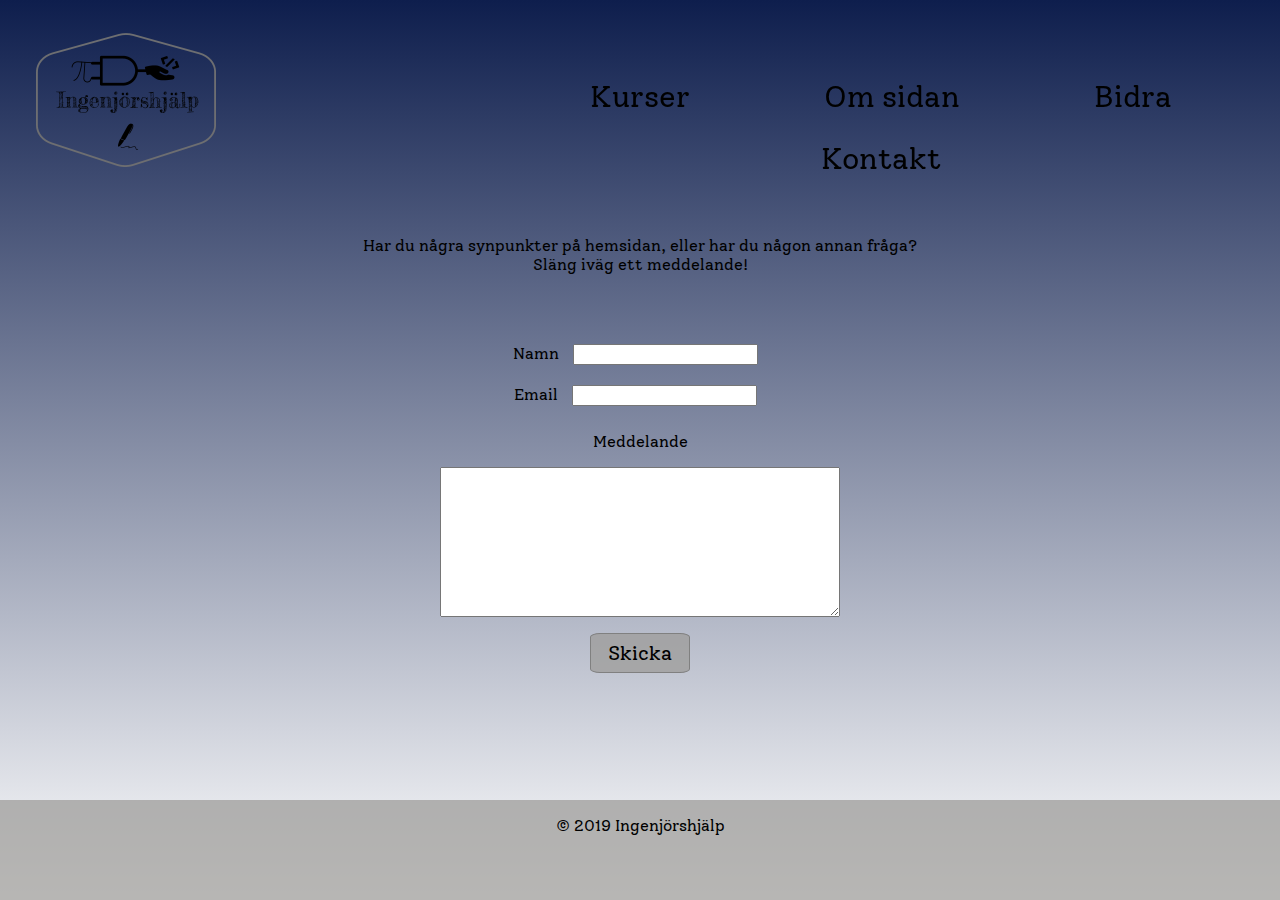
<file: frontend/html/contact.html>
<!DOCTYPE>
<html>
    <head>
        <meta name="author" content="Victor Krook">
        <meta charset="UTF-8">
        <meta name="viewport" content="width=device-width, initial-scale=1.0">
        <link rel="stylesheet" type="text/css" href="../css/style.css">
        <title>Ingenjörshjälp</title>

        <link rel="icon" type="image/png" sizes="32x32" href="images/favicon-32x32.png">
        <link rel="icon" type="image/png" sizes="96x96" href="images/favicon-96x96.png">
        <link rel="icon" type="image/png" sizes="16x16" href="images/favicon-16x16.png">
        

    </head>    


<body>

    <div class="navbar">
            <a href="index.html"><img src="../images/logo.png"></a>
        <ul>
            <li><a href="courses.html">Kurser</a></li>
            <li><a href="about.html">Om sidan</a></li>
            <li><a href="contribute.html">Bidra</a></li>
            <li><a href="contant.html">Kontakt</a></li>
        </ul>
    </div>

    <div class="footer">
        <footer>
            <p>&copy; 2019 Ingenjörshjälp</p>
        </footer>
    </div>

    <div class="contact">
    
        <p id="title">
            Har du några synpunkter på hemsidan, eller har du någon annan fråga? <br>
            Släng iväg ett meddelande!
        </p>

        <form>
            <div class="small_boxes">
                Namn <input type="text" id="name"> <br>
                Email <input type="email" id="email"> <br>
            </div>
            
            <p>Meddelande</p>
            <textarea class="message" id="message"></textarea>
        </form>
        <button id="submit_btn" >Skicka</button>

    </div>

    <script type="text/javascript" src="../javascript/form.js"></script>

</body>
</html>
</file>
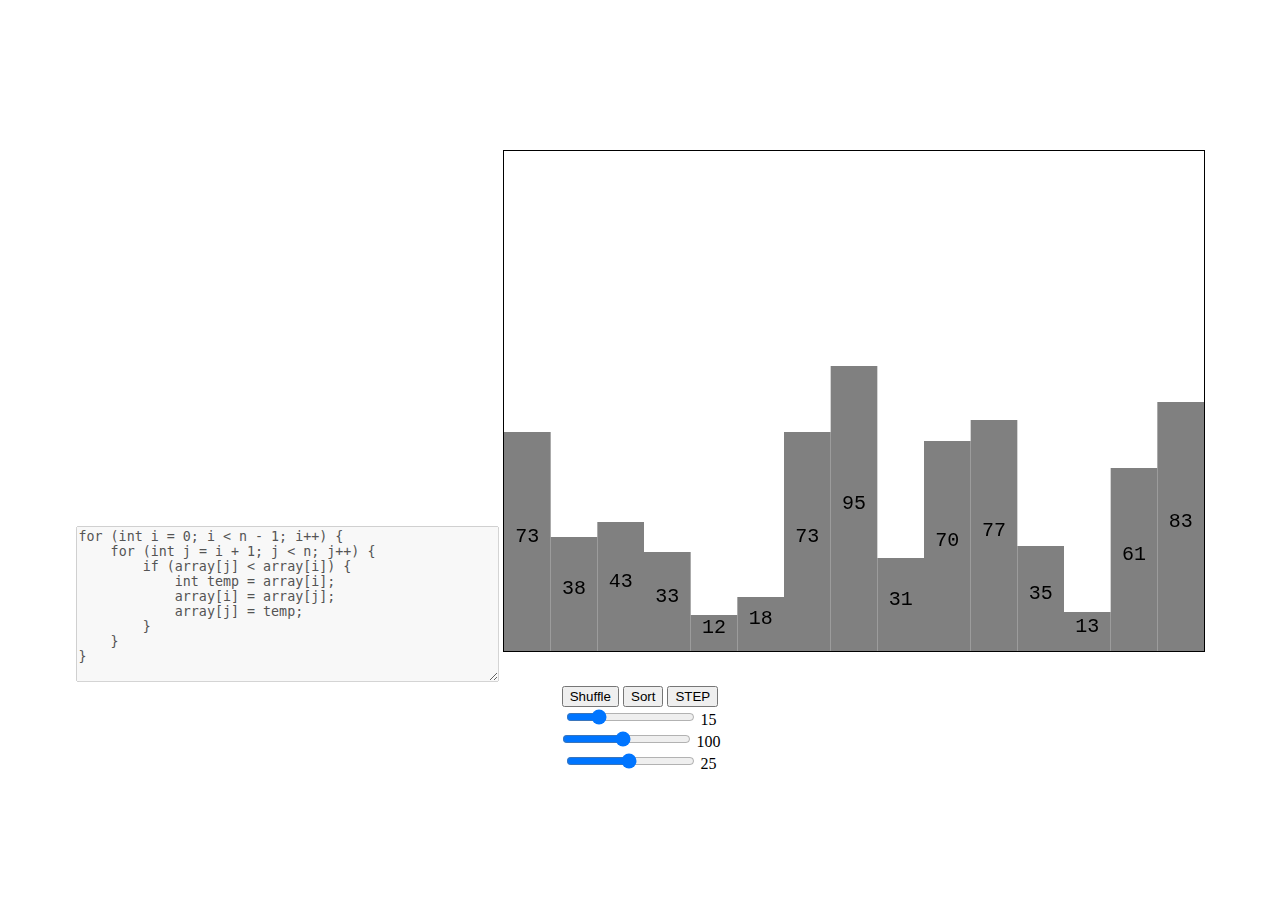
<file: frontend/html/sorting.html>
<!DOCTYPE html>
<html lang="en">
<head>
    <title>Canvas Tutorial</title>
    <link rel="stylesheet" type="text/css" href="../css/sorting.css">
</head>
<body>

    <div class='sorting'>

        <textarea></textarea>
        <canvas></canvas> <br>
        <button>Shuffle</button>
        <button id='sort'>Sort</button>
        <button id='debug'>STEP</button>

        <form>
            <input type="range" min="5" value="15" max="50" id="sizeSlider" oninput="sizeSliderText.value = sizeSlider.value">
            <output id="sizeSliderText">15</output>
        </form>

        <form>
            <input type="range" min="10" value="100" max="200" id="valueSlider" oninput="valueSliderText.value = valueSlider.value">
            <output id="valueSliderText">100</output>
        </form>

        <form>
            <input type="range" min="1" value="25" max="50" id="speedSlider" oninput="speedSliderText.value = speedSlider.value">
            <output id="speedSliderText">25</output>
        </form>

    </div>
    
    <script src="../javascript/canvas.js" type="text/javascript"></script>


</body>
</html>
</file>
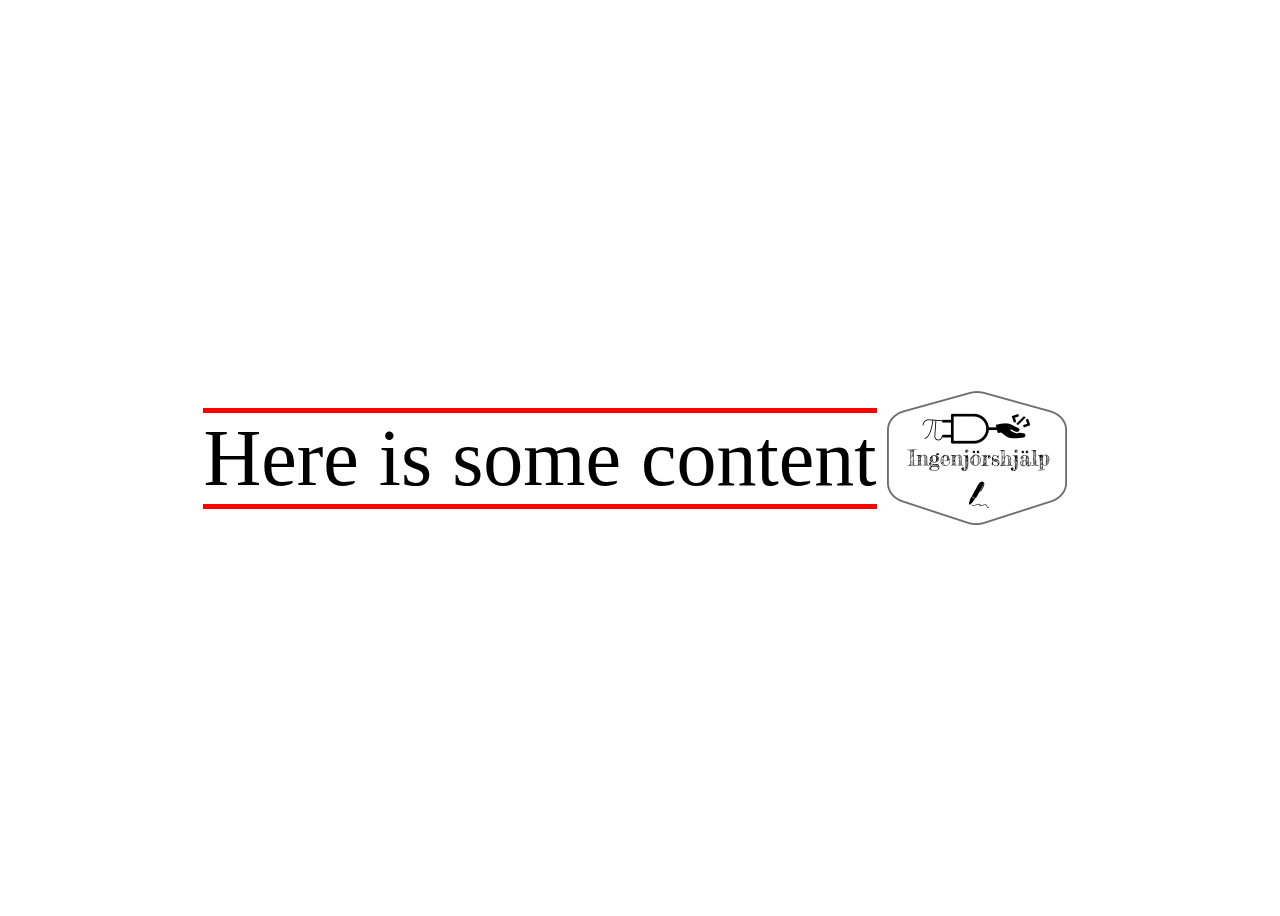
<file: frontend/html/testdev.html>
<!DOCTYPE html>
<html lang="en">
<head>
    <title>Document</title>
    <link rel="stylesheet" type="text/css" href="testdev.css">
</head>
<body>
    
    <p>Here is some content</p>

    <img src="../images/logo.png">

</body>
</html>
</file>
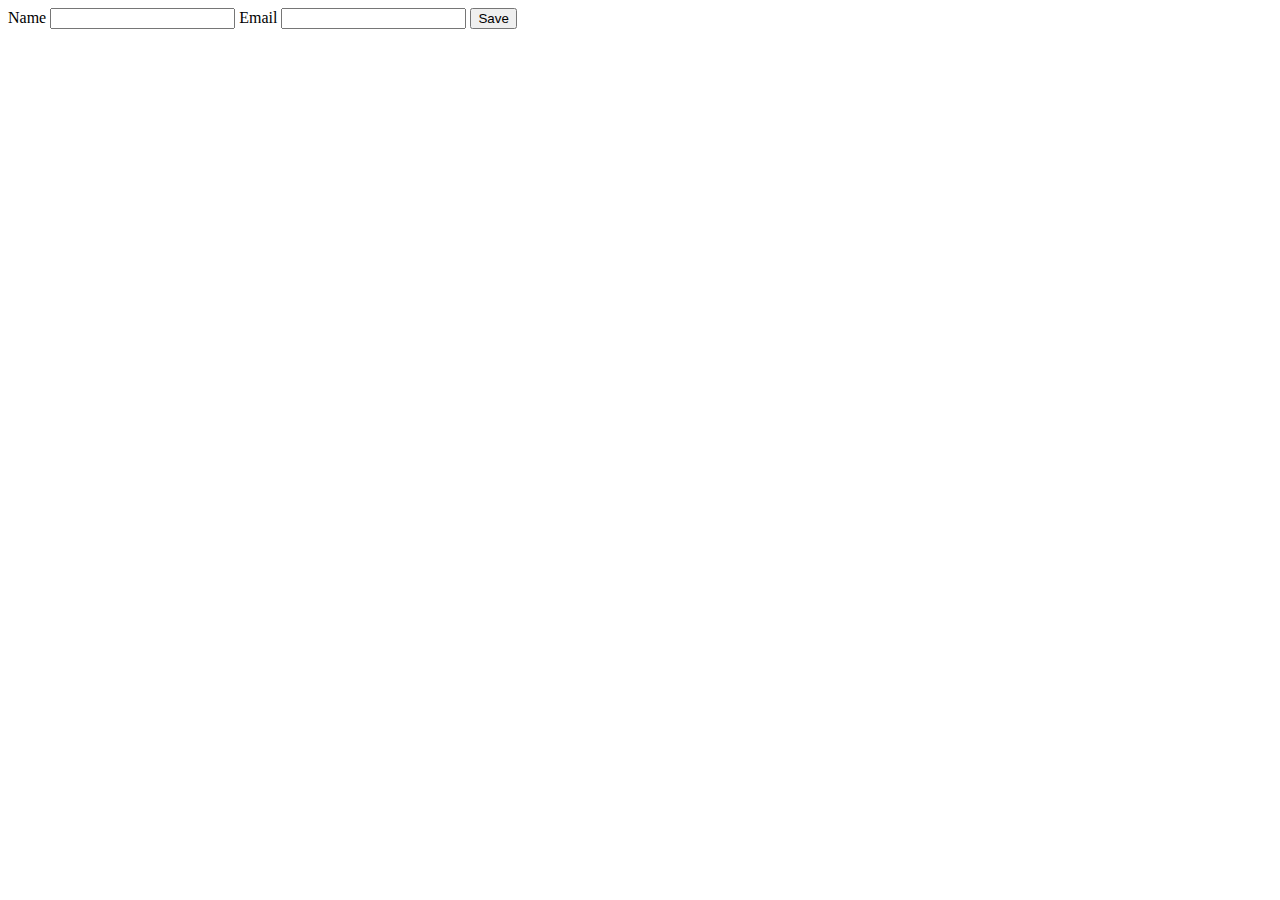
<file: frontend/php/test.html>
<!DOCTYPE html>
<html>
  <head>
    <title>
      Call PHP File via AJAX
    </title>
    <script>
    function ajaxcall() {
      // GET DATA
      var data = new FormData();
      data.append('name', document.getElementById("user-name").value);
      data.append('email', document.getElementById("user-email").value);
 
      // AJAX CALL
      var xhr = new XMLHttpRequest();
      xhr.open('POST', "1b-ajax.php", true);
      xhr.onload = function () {
        var res = JSON.parse(this.response);
        if (res.status) {
          // OK - DO SOMETHING
          alert(res.message);
        } else {
          // ERROR - DO SOMETHING
          alert(res.message);
        }
      };
      xhr.send(data);
      return false;
    }
    </script>
  </head>
  <body>
    <form onsubmit="return ajaxcall();">
      <label for="user-name">Name</label>
      <input type="text" id="user-name" required/>
      <label for="user-email">Email</label>
      <input type="email" id="user-email" required/>
      <input type="submit" value="Save"/>
    </form>
  </body>
</html>
</file>
<file: frontend/css/style.css>
@import url('https://fonts.googleapis.com/css?family=Solway&display=swap');

html {
    position: relative;
    min-height: 100%;
    font-family: 'Solway', serif;
    background: linear-gradient(180deg, #0E1E4D 0%,  white 100%);
}

body {
    margin: 0 0 100px;
    text-align: center;
}

.navbar {
    position: fixed;
    top: 0;
    width: 100%;
}

.navbar ul li {
    list-style: none;
    display: inline-block;
    margin-top: 25px;
}

.navbar img {
    float: left;
    margin-left: 2%;
    margin-right: 20%;
}

.navbar a {
    text-decoration: none;
    color: black;
    font-size: 30px;
    padding: 0 5px 0 5px;
    margin: 0 60px 0 60px;
    position: relative;
}

.navbar li a::before {
    content: "";
    position: absolute;
    width: 100%;
    height: 2px;
    bottom: 0;
    left: 0;
    background-color: #000;
    visibility: hidden;
    -webkit-transform: scaleX(0);
    transform: scaleX(0);
    -webkit-transition: all 0.4s ease-in-out 0s;
    transition: all 0.4s ease-in-out 0s;
}

.navbar li a:hover::before {
    visibility: visible;
    -webkit-transform: scaleX(1);
    transform: scaleX(1)
}

.main_page {
    font-size: 1.5em;
    text-align: center;
    margin-top: 300px;
}

.main_page p {
    margin-bottom: 50px;
}

.main_page button {
    border: none;
    color: black;
    padding: 15px 30px;
    background: rgba(156, 155, 151, 0.726);
    font-size: 30px;
    transition: color 0.3s;
    transition: border 0.3s;
    border:  rgba(156, 155, 151, 0.726) solid 1px;
    border-radius: 3%;
    outline: none;
}

.main_page button:hover {
    color: white;
    border: black solid 1px;
}


.course_div {
    width: 70%;
    text-align: center;
    margin: 120px 15% auto 15%;
}

.course_div .warning_text {
    margin: auto 25% 75px 25%;
    text-align: left;
    width: 50%;
}

.course_div img {
    height: 20%;
}

.course_div .info_text {
    margin: auto 25% 50px 25%;
    text-align: left;
    width: 50%;
}

.course_div li {
    list-style: none;
}

.course_div a {
    text-decoration: none;
    color: black;
    font-size: 2em;
}


.contact {
    margin-top: 220px;
    display: inline-block;
}   

.contact .message {
    width: 400px;
    height: 150px;
}

.contact .small_boxes {
    display: inline-block;
}

.contact .small_boxes input {
    margin: 10px;
}

.contact #title {
    margin-bottom: 60px;
}

.contact #submit_btn {
    font-family: 'Solway', serif;
    color: black;
    font-size: 20px;
    width: 100px;
    height: 40px;
    background:  rgba(156, 155, 151, 0.726);
    border: solid 1px gray;
    transition: color .4s, border .4s;
    border-radius: 10%;
}

.contact #submit_btn:hover {
    color: white;
    border: solid 1px white;
}







.footer {
    background-color: rgba(156, 155, 151, 0.726);
    text-align: center;
    position: absolute;
    bottom: 0;
    height: 100px;
    width: 100%;
    overflow: hidden;
}
</file>
<file: frontend/css/sorting.css>
body {
    margin: 0;
    text-align: center;
}

canvas {
    border: solid 1px black;
    margin-bottom: 30px;
}

.sorting {
    margin-top: 150px;
}

#scrollbar{
    display: inline-block;
    height: 100px;
    width: 20px;
    overflow: scroll;
    position: ;
}
</file>
<file: frontend/html/testdev.css>
body {
    height: 100vh;
    display: flex;
    justify-content: center;
    align-items: center;
    font-size: 5rem;
}



p::before {
    content: '';
    background: red;
    display: block;
    height: 5px;
    transition: background .5s;
}

p::after {
    content: '';
    background: red;
    display: block;
    height: 5px;
    transition: background .5s;
}

p:hover::before {
    background: blue;
}

p:hover::after {
    background: blue;
}
</file>
